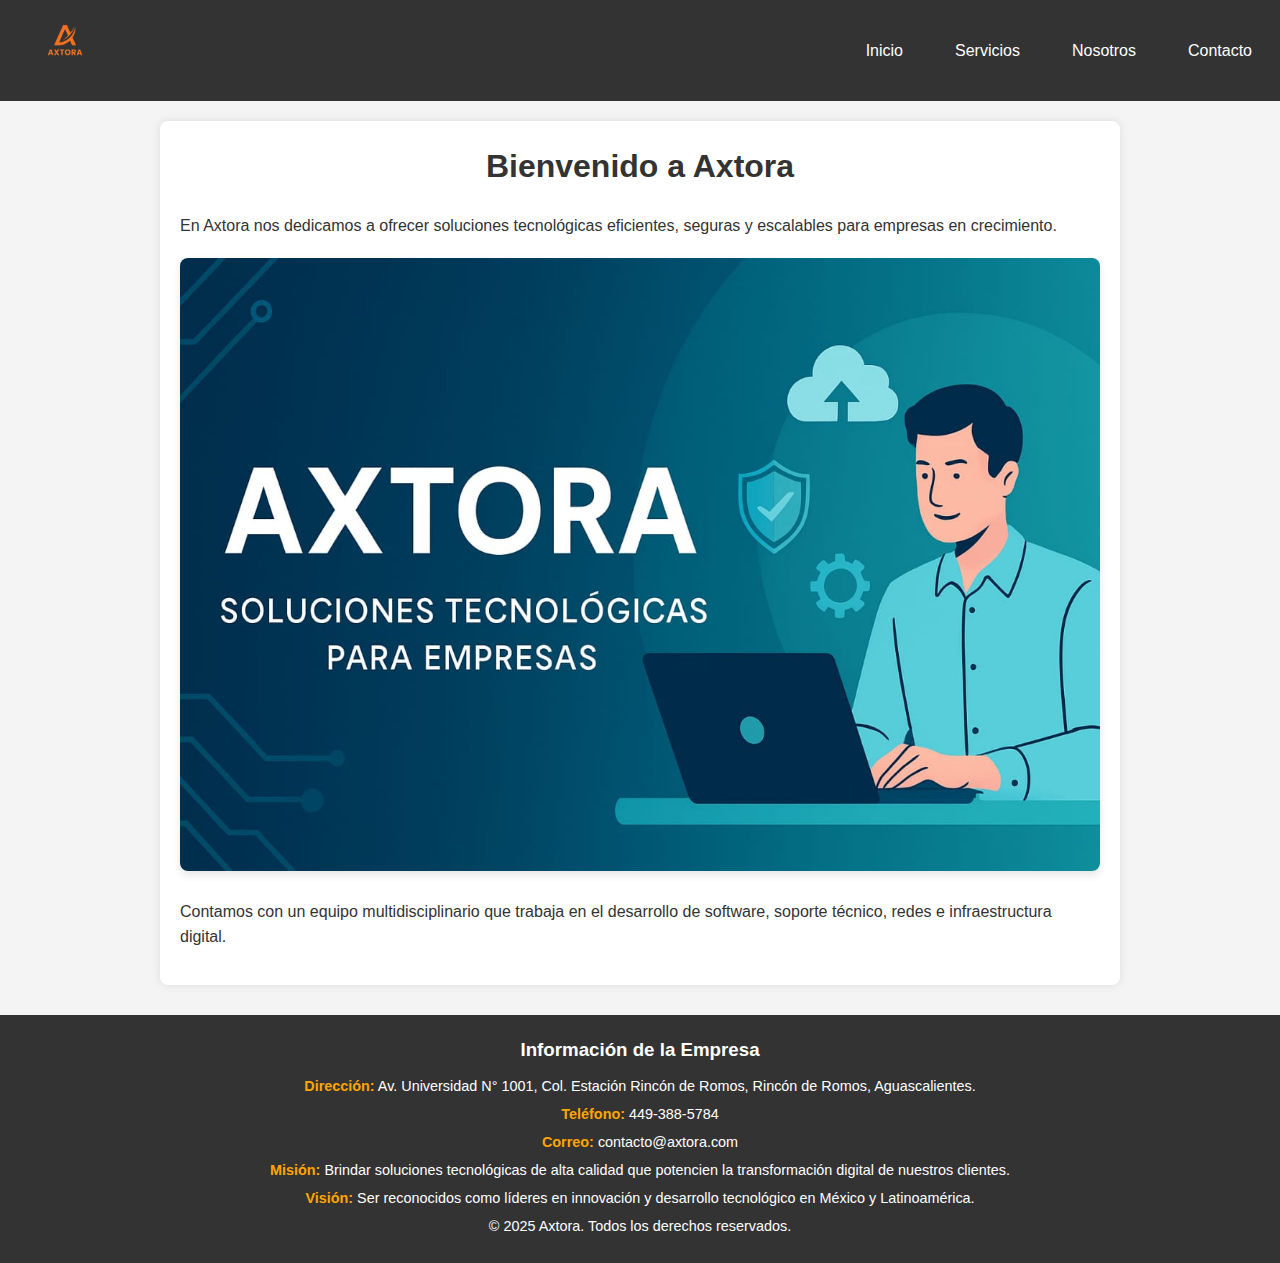
<file: index.html>
<!DOCTYPE html>
<html lang="es">
<head>
  <meta charset="UTF-8" />
  <meta name="viewport" content="width=device-width, initial-scale=1.0" />
  <link rel="stylesheet" href="css/estilo.css" />
  <title>Axtora - Inicio</title>
</head>
<body>

  <nav>
    <div class="logo"><img src="img/logo.png" alt=""></div>
    <div class="nav-links">
      <a href="index.html">Inicio</a>
      <a href="servicios.html">Servicios</a>
      <a href="nosotros.html">Nosotros</a>
      <a href="contactanos.html">Contacto</a>
    </div>
  </nav>

  <main class="inicio">
    <h1>Bienvenido a Axtora</h1>
    <p>En Axtora nos dedicamos a ofrecer soluciones tecnológicas eficientes, seguras y escalables para empresas en crecimiento.</p>

    <!-- Imagen central -->
    <div class="imagen-central">
      <img src="img/banner.jpeg" alt="Banner principal de Axtora" />
    </div>

    <p>Contamos con un equipo multidisciplinario que trabaja en el desarrollo de software, soporte técnico, redes e infraestructura digital.</p>
  </main>

  <footer class="footer">
    <div class="footer-content">
      <h3>Información de la Empresa</h3>
      <p><strong>Dirección:</strong> Av. Universidad N° 1001, Col. Estación Rincón de Romos, Rincón de Romos, Aguascalientes.</p>
      <p><strong>Teléfono:</strong> 449-388-5784</p>
      <p><strong>Correo:</strong> contacto@axtora.com</p>
      <p><strong>Misión:</strong> Brindar soluciones tecnológicas de alta calidad que potencien la transformación digital de nuestros clientes.</p>
      <p><strong>Visión:</strong> Ser reconocidos como líderes en innovación y desarrollo tecnológico en México y Latinoamérica.</p>
      <p>&copy; 2025 Axtora. Todos los derechos reservados.</p>
    </div>
  </footer>

</body>
</html>
</file>
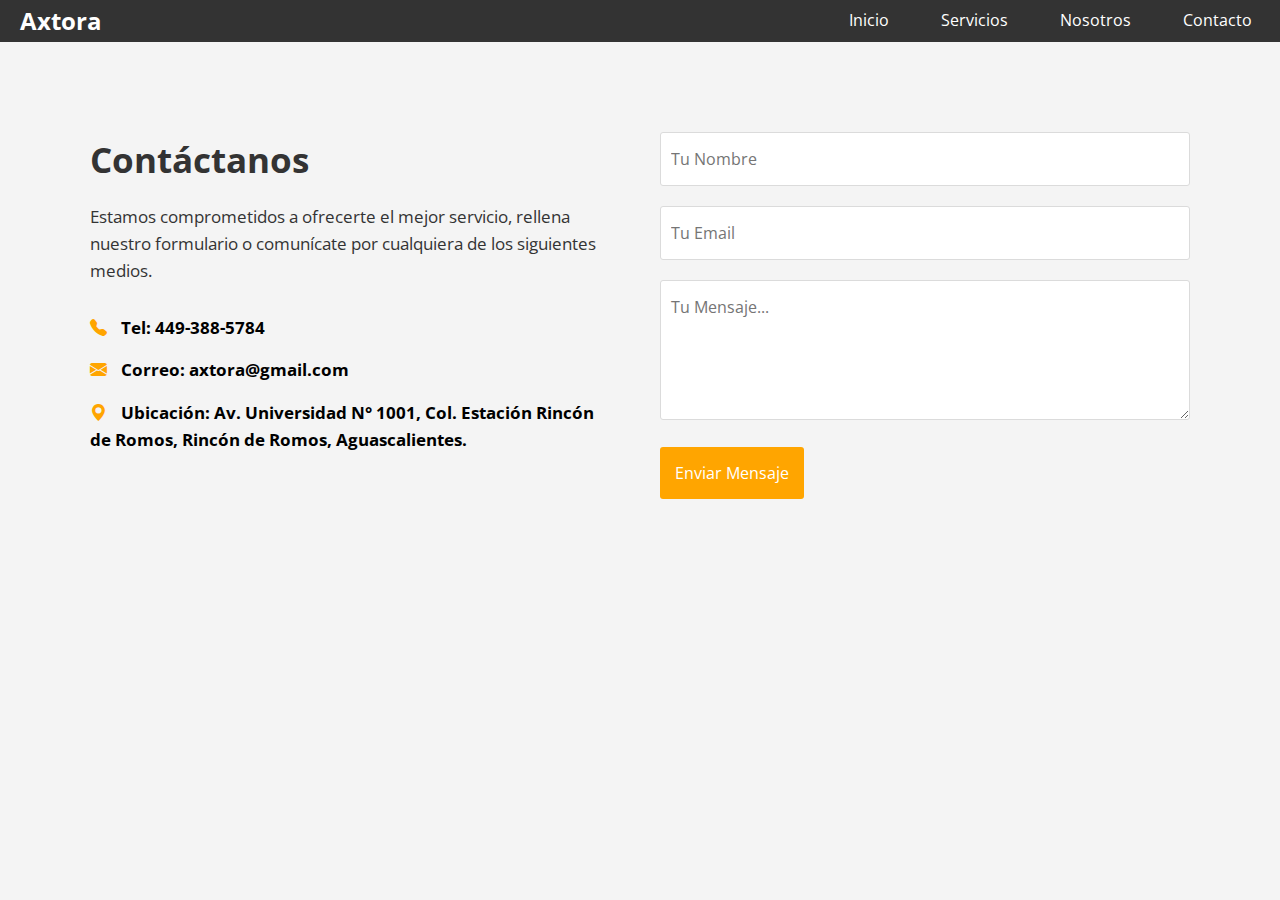
<file: contactanos.html>
<!DOCTYPE html>
<html lang="es">
<head>
    <meta charset="UTF-8">
    <title>Formulario de Contacto</title>
    <link rel="stylesheet" href="css/contactanos.css">
    <!-- Bootstrap Icons CDN -->
       <link rel="stylesheet" href="css/estilo.css" />

    <link rel="stylesheet" href="https://cdn.jsdelivr.net/npm/bootstrap-icons@1.10.5/font/bootstrap-icons.css">
</head>
<body>
     <nav>
    <div class="logo">Axtora</div>
    <div class="nav-links">
      <a href="index.html">Inicio</a>
      <a href="servicios.html">Servicios</a>
      <a href="nosotros.html">Nosotros</a>
      <a href="contactanos.html">Contacto</a>
    </div>
  </nav>
    <div class="container-form">
        <div class="info-form">
            <h2>Contáctanos</h2>
            <p>Estamos comprometidos a ofrecerte el mejor servicio, rellena nuestro formulario o comunícate por cualquiera de los siguientes medios.</p>
            <a href="#"><i class="bi bi-telephone-fill"></i> Tel: 449-388-5784</a>
            <a href="#"><i class="bi bi-envelope-fill"></i> Correo: axtora@gmail.com</a>
            <a href="#"><i class="bi bi-geo-alt-fill"></i> Ubicación: Av. Universidad N° 1001, Col. Estación Rincón de Romos, Rincón de Romos, Aguascalientes.</a>
        </div>
        <form action="#" autocomplete="off">
            <input type="text" name="nombre" placeholder="Tu Nombre" class="campo">
            <input type="email" name="email" placeholder="Tu Email" class="campo">
            <textarea name="mensaje" placeholder="Tu Mensaje..."></textarea>
            <input type="submit" name="enviar" value="Enviar Mensaje" class="btn-enviar">
        </form>
    </div>
</body>
</html>
</file>
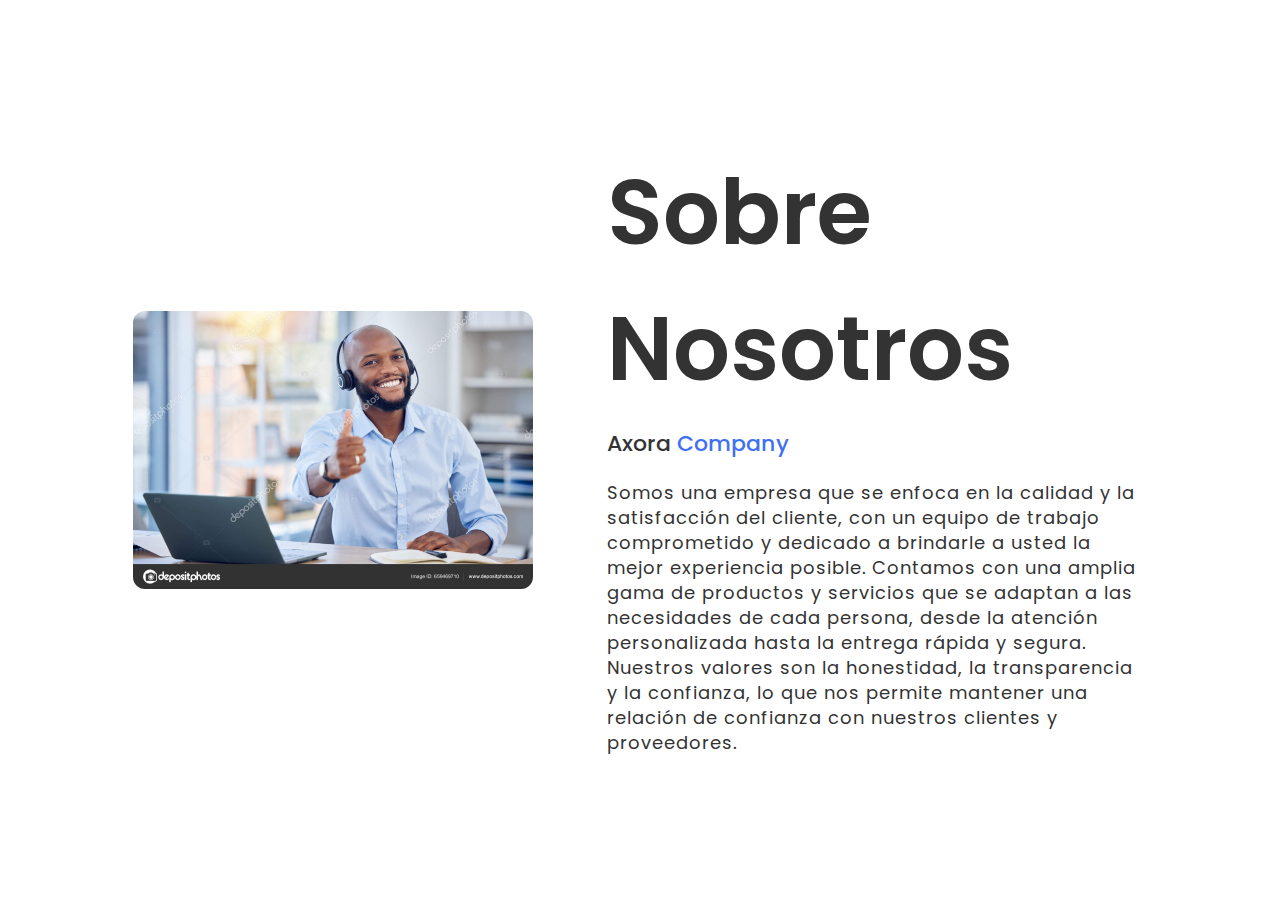
<file: nosotros.html>
<!DOCTYPE html>
<!-- Coding By CodingNepal - codingnepalweb.com -->
<html lang="en">
  <head>
    <meta charset="UTF-8" />
    <meta name="viewport" content="width=device-width, initial-scale=1.0" />
    <meta http-equiv="X-UA-Compatible" content="ie=edge" />
    <title>Nosotros</title>
    <link rel="stylesheet" href="css/nosotros.css" />
  </head>
  <body>
    <section class="about-us">
      <div class="about">
        <img src="img/img2.jpg" class="pic"/>
        <div class="text">
          <h2>Sobre Nosotros</h2>
          <h5>Axora <span>Company</span></h5>
          <p>
            Somos una empresa que se enfoca en la calidad y la satisfacción del cliente, con un equipo de trabajo comprometido y dedicado a brindarle a usted la mejor experiencia posible.
            Contamos con una amplia gama de productos y servicios que se adaptan a las necesidades de cada persona, desde la atención personalizada hasta la entrega rápida y segura.
            Nuestros valores son la honestidad, la transparencia y la confianza, lo que nos permite mantener una relación de confianza con nuestros clientes y proveedores.
          </p>
        </div>
      </div>
    </section>
  </body>
</html>
</file>
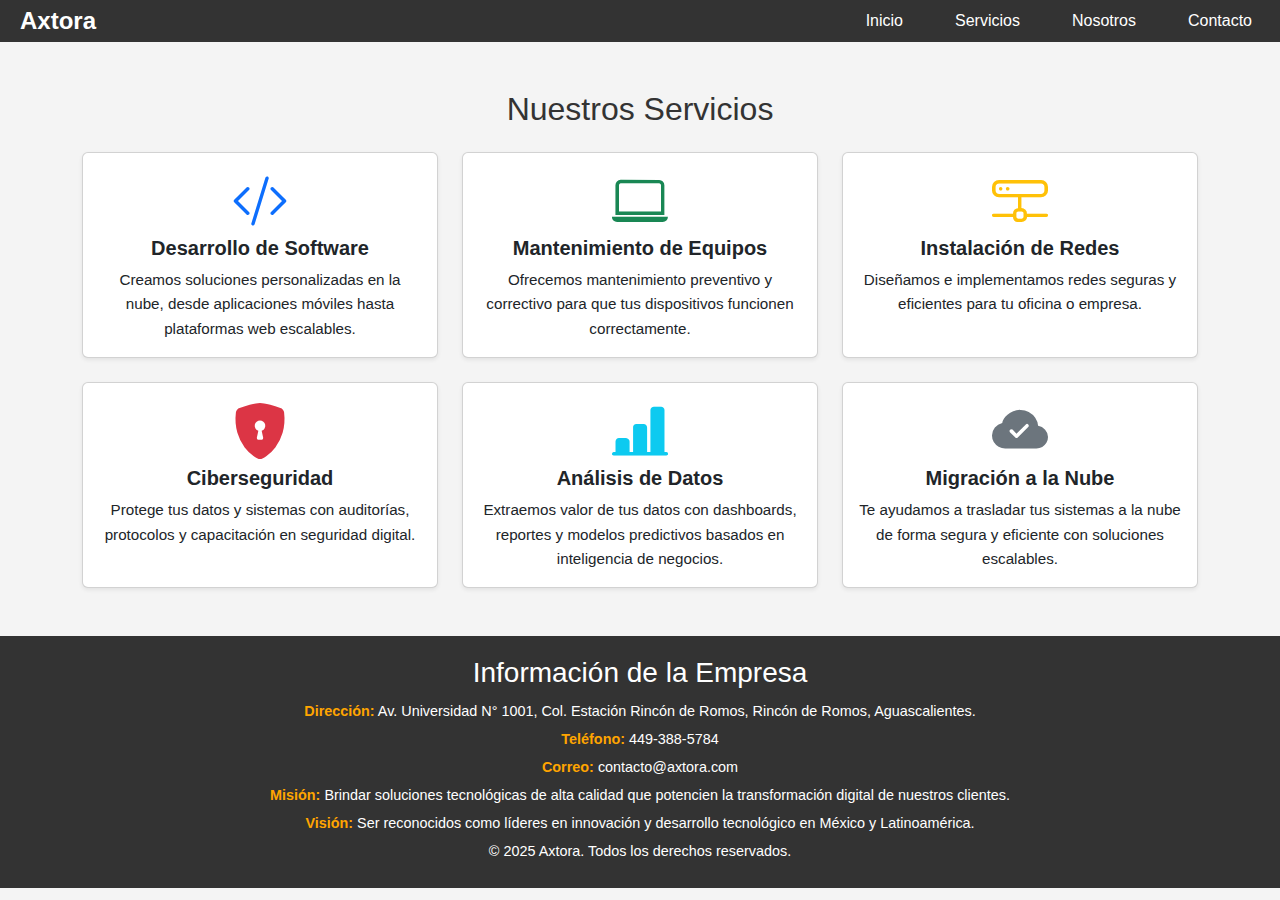
<file: servicios.html>
<!DOCTYPE html>
<html lang="es">
<head>
  <meta charset="UTF-8">
  <meta name="viewport" content="width=device-width, initial-scale=1">
  <title>Servicios</title>
  <!-- Bootstrap CSS -->
  <link href="https://cdn.jsdelivr.net/npm/bootstrap@5.0.2/dist/css/bootstrap.min.css" rel="stylesheet">
  <!-- Bootstrap Icons -->
  <link href="https://cdn.jsdelivr.net/npm/bootstrap-icons@1.10.5/font/bootstrap-icons.css" rel="stylesheet">
  <!-- Estilos personalizados -->
  <link rel="stylesheet" href="css/servicios.css">
    <link rel="stylesheet" href="css/estilo.css" />

</head>
<body>
 <nav>
    <div class="logo">Axtora</div>
    <div class="nav-links">
      <a href="index.html">Inicio</a>
      <a href="servicios.html">Servicios</a>
      <a href="nosotros.html">Nosotros</a>
      <a href="contactanos.html">Contacto</a>
    </div>
  </nav>
  <section id="servicios" class="container my-5">
    <h2 class="text-center mb-4">Nuestros Servicios</h2>
    <div class="row g-4">
      
      <div class="col-md-6 col-lg-4">
        <div class="card h-100 text-center shadow-sm service-card">
          <div class="card-body">
            <i class="bi bi-code-slash display-4 text-primary mb-3"></i>
            <h5 class="card-title">Desarrollo de Software</h5>
            <p class="card-text">Creamos soluciones personalizadas en la nube, desde aplicaciones móviles hasta plataformas web escalables.</p>
          </div>
        </div>
      </div>

      <div class="col-md-6 col-lg-4">
        <div class="card h-100 text-center shadow-sm service-card">
          <div class="card-body">
            <i class="bi bi-laptop display-4 text-success mb-3"></i>
            <h5 class="card-title">Mantenimiento de Equipos</h5>
            <p class="card-text">Ofrecemos mantenimiento preventivo y correctivo para que tus dispositivos funcionen correctamente.</p>
          </div>
        </div>
      </div>

      <div class="col-md-6 col-lg-4">
        <div class="card h-100 text-center shadow-sm service-card">
          <div class="card-body">
            <i class="bi bi-hdd-network display-4 text-warning mb-3"></i>
            <h5 class="card-title">Instalación de Redes</h5>
            <p class="card-text">Diseñamos e implementamos redes seguras y eficientes para tu oficina o empresa.</p>
          </div>
        </div>
      </div>

      <div class="col-md-6 col-lg-4">
        <div class="card h-100 text-center shadow-sm service-card">
          <div class="card-body">
            <i class="bi bi-shield-lock-fill display-4 text-danger mb-3"></i>
            <h5 class="card-title">Ciberseguridad</h5>
            <p class="card-text">Protege tus datos y sistemas con auditorías, protocolos y capacitación en seguridad digital.</p>
          </div>
        </div>
      </div>

      <div class="col-md-6 col-lg-4">
        <div class="card h-100 text-center shadow-sm service-card">
          <div class="card-body">
            <i class="bi bi-bar-chart-line-fill display-4 text-info mb-3"></i>
            <h5 class="card-title">Análisis de Datos</h5>
            <p class="card-text">Extraemos valor de tus datos con dashboards, reportes y modelos predictivos basados en inteligencia de negocios.</p>
          </div>
        </div>
      </div>

      <div class="col-md-6 col-lg-4">
        <div class="card h-100 text-center shadow-sm service-card">
          <div class="card-body">
            <i class="bi bi-cloud-check-fill display-4 text-secondary mb-3"></i>
            <h5 class="card-title">Migración a la Nube</h5>
            <p class="card-text">Te ayudamos a trasladar tus sistemas a la nube de forma segura y eficiente con soluciones escalables.</p>
          </div>
        </div>
      </div>
    </div>

  </section>
  <footer class="footer">
    <div class="footer-content">
      <h3>Información de la Empresa</h3>
      <p><strong>Dirección:</strong> Av. Universidad N° 1001, Col. Estación Rincón de Romos, Rincón de Romos, Aguascalientes.</p>
      <p><strong>Teléfono:</strong> 449-388-5784</p>
      <p><strong>Correo:</strong> contacto@axtora.com</p>
      <p><strong>Misión:</strong> Brindar soluciones tecnológicas de alta calidad que potencien la transformación digital de nuestros clientes.</p>
      <p><strong>Visión:</strong> Ser reconocidos como líderes en innovación y desarrollo tecnológico en México y Latinoamérica.</p>
      <p>&copy; 2025 Axtora. Todos los derechos reservados.</p>
    </div>
  </footer>


  <!-- Bootstrap JS -->
  <script src="https://cdn.jsdelivr.net/npm/bootstrap@5.0.2/dist/js/bootstrap.bundle.min.js"></script>
</body>
</html>
</file>
<file: css/estilo.css>
* {
      margin: 0;
      padding: 0;
      box-sizing: border-box;
    }

    body {
      font-family: Arial, sans-serif;
    }

    nav {
      background-color: #1f2937; /* gris oscuro */
      color: white;
      padding: 1rem 2rem;
      display: flex;
      justify-content: space-between;
      align-items: center;
    }

    .logo img {
      height: 90px;
    }



    .nav-links {
      display: flex;
      gap: 1rem;
    }

    .nav-links a {
      color: white;
      text-decoration: none;
      padding: 0.5rem;
      transition: background 0.3s;
    }

    .nav-links a:hover {
      background-color: #374151;
      border-radius: 5px;
    }

    @media (max-width: 600px) {
      .nav-links {
        flex-direction: column;
        gap: 0.5rem;
      }
    }
/* Estilos generales */
body {
    font-family: sans-serif;
    margin: 0;
    padding: 0;
    line-height: 1.6;
    background-color: #f4f4f4;
    color: #333;
}

/* Navegación */
nav {
    background: #333;
    color: #fff;
    padding: 1rem 0;
    display: flex;
    justify-content: space-between;
    align-items: center;
    padding: 0 20px;
}

nav .logo {
    font-size: 1.5rem;
    font-weight: bold;
}

nav .nav-links a {
    color: #fff;
    text-decoration: none;
    margin-left: 20px;
    transition: color 0.3s ease;
}

nav .nav-links a:hover {
    color: #007bff; /* Color de resaltado al pasar el ratón */
}

/* Contenido principal */
main.inicio {
    padding: 20px;
    max-width: 960px;
    margin: 20px auto;
    background: #fff;
    box-shadow: 0 0 10px rgba(0, 0, 0, 0.1);
    border-radius: 8px;
}

main.inicio h1 {
    color: #333;
    text-align: center;
    margin-bottom: 20px;
}

main.inicio p {
    margin-bottom: 15px;
}

/* Imagen central */
.imagen-central {
    text-align: center;
    margin: 20px 0;
}

.imagen-central img {
    max-width: 100%;
    height: auto;
    border-radius: 8px;
    box-shadow: 0 4px 8px rgba(0, 0, 0, 0.1);
}

/* Pie de página */
footer.footer {
    background: #333;
    color: #fff;
    text-align: center;
    padding: 20px 0;
    margin-top: 30px;
}

.footer-content {
    max-width: 960px;
    margin: 0 auto;
    padding: 0 20px;
}

.footer-content h3 {
    margin-bottom: 10px;
    color: #fff;
}

.footer-content p {
    margin-bottom: 5px;
    font-size: 0.9rem;
}

.footer-content strong {
    color: orange; /* Color para resaltar la información */
}
</file>
<file: css/contactanos.css>
@import url('https://fonts.googleapis.com/css2?family=Open+Sans:wght@400;700&display=swap');
*{
    margin: 0;
    padding: 0;
    box-sizing: border-box;
    font-family: 'Open Sans', sans-serif;
}
.container-form{
    width: 100%;
    max-width: 1100px;
    margin: auto;
    display: grid;
    grid-template-columns: repeat(2,1fr);
    grid-gap: 50px;
    margin-top: 90px;
}
.container-form h2{
    margin-bottom: 15px;
    font-size: 35px
}
.container-form p{
    font-size: 17px;
    line-height: 1.6;
    margin-bottom: 30px;
}
.container-form a{
    font-size: 17px;
    display: inline-block;
    text-decoration: none;
    width: 100%;
    margin-bottom: 15px;
    color: black;
    font-weight: 700;
}
.container-form a i{
    color: orange;
    margin-right: 10px;
}
.container-form form .campo, textarea{
    width: 100%;
    padding: 15px 10px;
    font-size: 16px;
    border: 1px solid #dbdbdb;
    margin-bottom: 20px;
    border-radius: 3px;
    outline: 0px;
}
.container-form form textarea{
    max-width: 530px;
    min-width: 530px;
    min-height: 140px;
    max-height: 150px;
}
.container-form .btn-enviar{
    padding: 15px;
    font-size: 16px;
    border: none;
    outline: 0px;
    background: orange;
    color: white;
    border-radius: 3px;
    cursor: pointer;
    transition: all 300ms ease;
}
.container-form .btn-enviar:hover{
    background: #e39403;
}
</file>
<file: css/nosotros.css>
@import url("https://fonts.googleapis.com/css2?family=Poppins:wght@200;300;400;500&display=swap");
* {
  margin: 0;
  padding: 0;
  box-sizing: border-box;
  font-family: "Poppins", sans-serif;
}
.about-us {
  display: flex;
  align-items: center;
  height: 100vh;
  width: 100%;
  padding: 90px 0;
  background: #fff;
}
.pic {
  height: auto;
  width: 400px;
  border-radius: 12px;
}
.about {
  width: 1130px;
  max-width: 85%;
  margin: 0 auto;
  display: flex;
  align-items: center;
  justify-content: space-around;
}
.text {
  width: 540px;
}
.text h2 {
  color: #333;
  font-size: 90px;
  font-weight: 600;
  margin-bottom: 10px;
}
.text h5 {
  color: #333;
  font-size: 22px;
  font-weight: 500;
  margin-bottom: 20px;
}
span {
  color: #4070f4;
}
.text p {
  color: #333;
  font-size: 18px;
  line-height: 25px;
  letter-spacing: 1px;
}
.data {
  margin-top: 30px;
}
.hire {
  font-size: 18px;
  background: #4070f4;
  color: #fff;
  text-decoration: none;
  border: none;
  padding: 12px 25px;
  border-radius: 6px;
  transition: 0.5s;
}
.hire:hover {
  background: #000;
}
</file>
<file: css/servicios.css>
body {
  background-color: #f8f9fa;
}

.service-card {
  transition: transform 0.3s ease, box-shadow 0.3s ease;
}

.service-card:hover {
  transform: translateY(-5px);
  box-shadow: 0 0 20px rgba(0, 0, 0, 0.15);
}

.card-title {
  font-weight: 600;
}

.card-text {
  font-size: 0.95rem;
}
</file>
